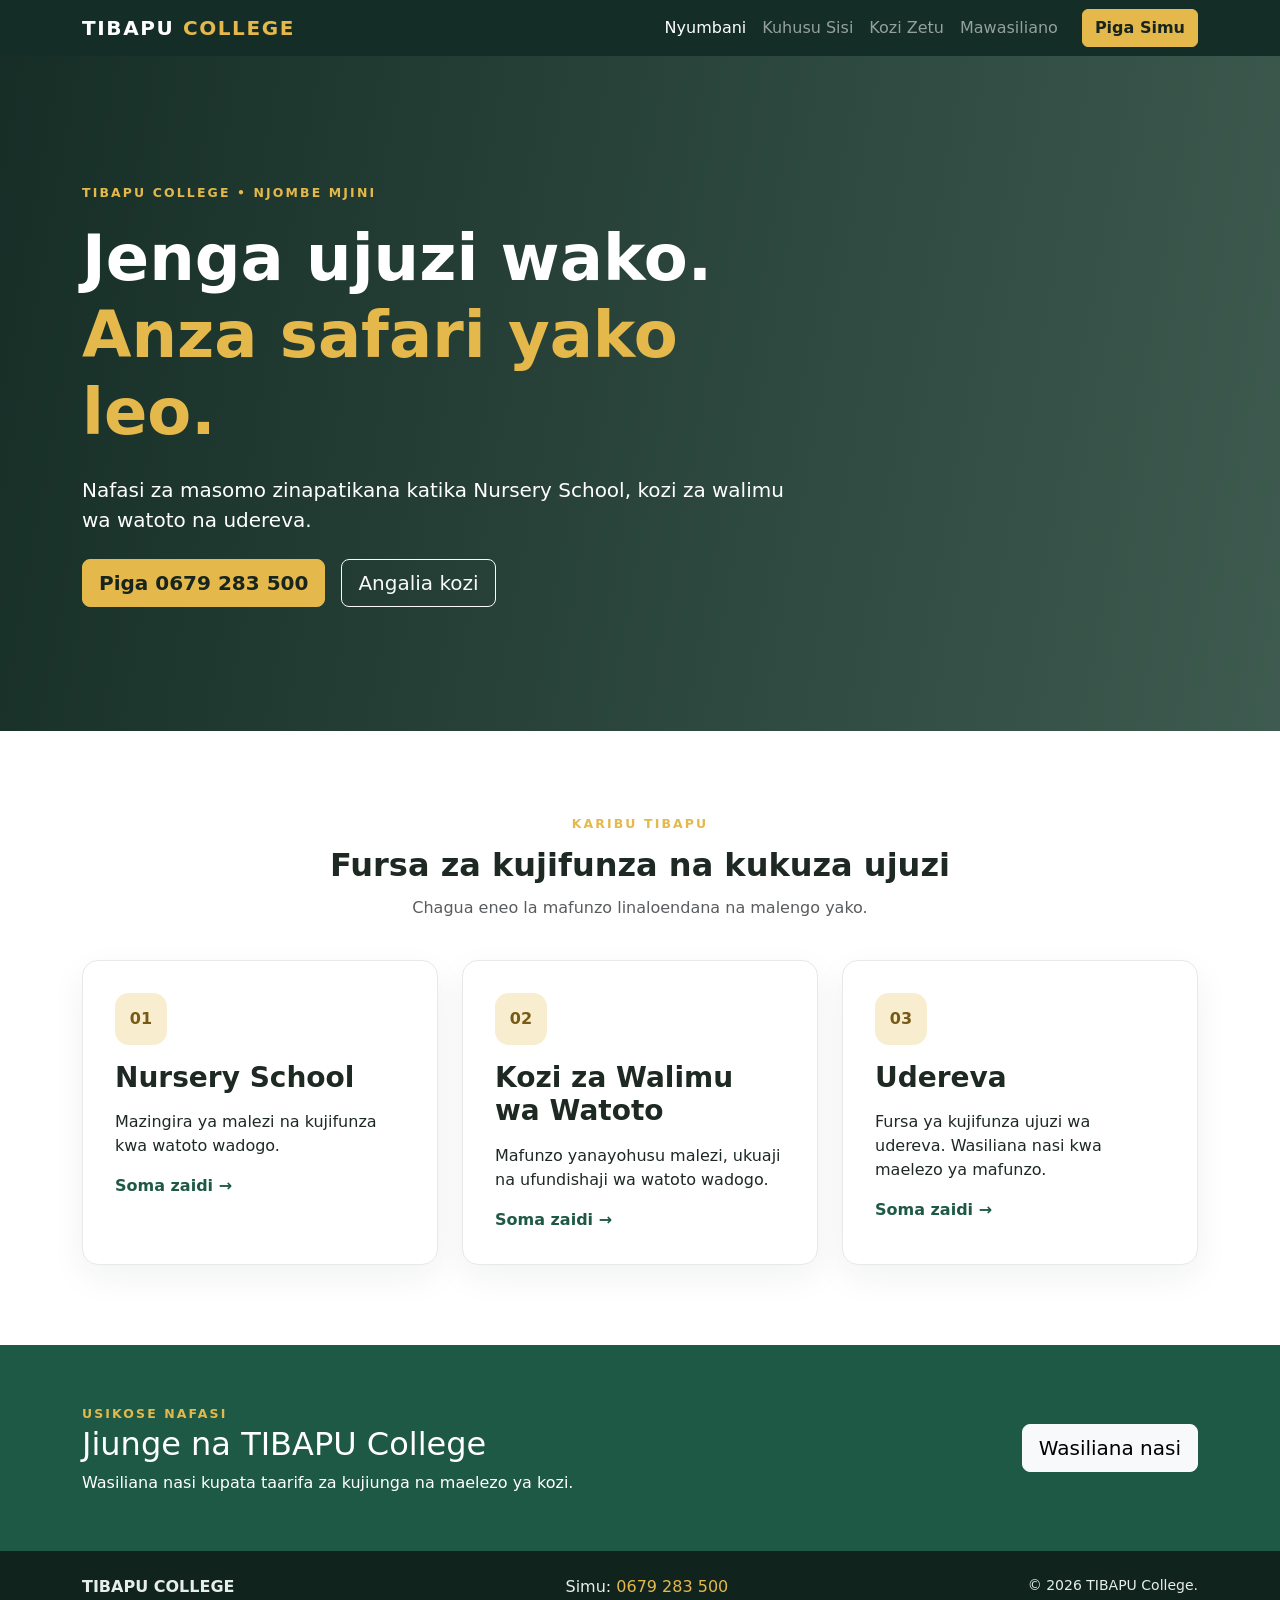
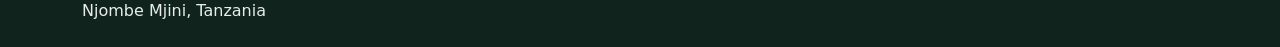
<file: index.html>
<!doctype html>
<html lang="sw">
<head>
  <meta charset="utf-8"><meta name="viewport" content="width=device-width, initial-scale=1">
  <title>TIBAPU College Njombe | Nafasi za Masomo</title>
  <meta name="description" content="TIBAPU College Njombe. Nafasi za Nursery School, kozi za walimu wa watoto na udereva. Wasiliana nasi 0679 283 500.">
  <link href="https://cdn.jsdelivr.net/npm/bootstrap@5.3.3/dist/css/bootstrap.min.css" rel="stylesheet">
  <link rel="stylesheet" href="css/style.css">
</head>
<body>
<nav class="navbar navbar-expand-lg navbar-dark site-nav sticky-top">
  <div class="container"><a class="navbar-brand fw-bold" href="index.html">TIBAPU <span>COLLEGE</span></a>
    <button class="navbar-toggler" type="button" data-bs-toggle="collapse" data-bs-target="#mainNav" aria-controls="mainNav" aria-expanded="false" aria-label="Fungua menyu"><span class="navbar-toggler-icon"></span></button>
    <div class="collapse navbar-collapse" id="mainNav"><ul class="navbar-nav ms-auto">
      <li class="nav-item"><a class="nav-link active" href="index.html">Nyumbani</a></li><li class="nav-item"><a class="nav-link" href="about.html">Kuhusu Sisi</a></li><li class="nav-item"><a class="nav-link" href="courses.html">Kozi Zetu</a></li><li class="nav-item"><a class="nav-link" href="contact.html">Mawasiliano</a></li>
    </ul><a class="btn btn-accent ms-lg-3" href="tel:0679283500">Piga Simu</a></div>
  </div>
</nav>
<header class="hero">
  <div class="container"><div class="row align-items-center min-vh-75"><div class="col-lg-8">
    <span class="eyebrow">TIBAPU COLLEGE • NJOMBE MJINI</span>
    <h1 class="display-3 fw-bold mt-3">Jenga ujuzi wako.<br><span>Anza safari yako leo.</span></h1>
    <p class="lead mt-4">Nafasi za masomo zinapatikana katika Nursery School, kozi za walimu wa watoto na udereva.</p>
    <div class="d-flex flex-wrap gap-3 mt-4"><a class="btn btn-accent btn-lg" href="tel:0679283500">Piga 0679 283 500</a><a class="btn btn-outline-light btn-lg" href="courses.html">Angalia kozi</a></div>
  </div></div></div>
</header>
<main>
<section class="section-pad"><div class="container"><div class="section-heading text-center"><span class="eyebrow">KARIBU TIBAPU</span><h2>Fursa za kujifunza na kukuza ujuzi</h2><p class="text-muted">Chagua eneo la mafunzo linaloendana na malengo yako.</p></div>
<div class="row g-4 mt-2">
  <div class="col-md-4"><article class="feature-card h-100"><div class="feature-icon">01</div><h3>Nursery School</h3><p>Mazingira ya malezi na kujifunza kwa watoto wadogo.</p><a href="courses.html">Soma zaidi →</a></article></div>
  <div class="col-md-4"><article class="feature-card h-100"><div class="feature-icon">02</div><h3>Kozi za Walimu wa Watoto</h3><p>Mafunzo yanayohusu malezi, ukuaji na ufundishaji wa watoto wadogo.</p><a href="courses.html">Soma zaidi →</a></article></div>
  <div class="col-md-4"><article class="feature-card h-100"><div class="feature-icon">03</div><h3>Udereva</h3><p>Fursa ya kujifunza ujuzi wa udereva. Wasiliana nasi kwa maelezo ya mafunzo.</p><a href="courses.html">Soma zaidi →</a></article></div>
</div></div></section>
<section class="callout"><div class="container d-lg-flex align-items-center justify-content-between"><div><span class="eyebrow">USIKOSE NAFASI</span><h2 class="mb-2">Jiunge na TIBAPU College</h2><p class="mb-lg-0">Wasiliana nasi kupata taarifa za kujiunga na maelezo ya kozi.</p></div><a class="btn btn-light btn-lg mt-3 mt-lg-0" href="contact.html">Wasiliana nasi</a></div></section>
</main>
<footer class="footer"><div class="container d-md-flex justify-content-between"><div><strong>TIBAPU COLLEGE</strong><p class="mb-0">Njombe Mjini, Tanzania</p></div><p class="mb-0">Simu: <a href="tel:0679283500">0679 283 500</a></p><small>© <span data-year></span> TIBAPU College.</small></div></footer>
<script src="https://cdn.jsdelivr.net/npm/bootstrap@5.3.3/dist/js/bootstrap.bundle.min.js"></script><script src="js/main.js"></script>
</body></html>
</file>
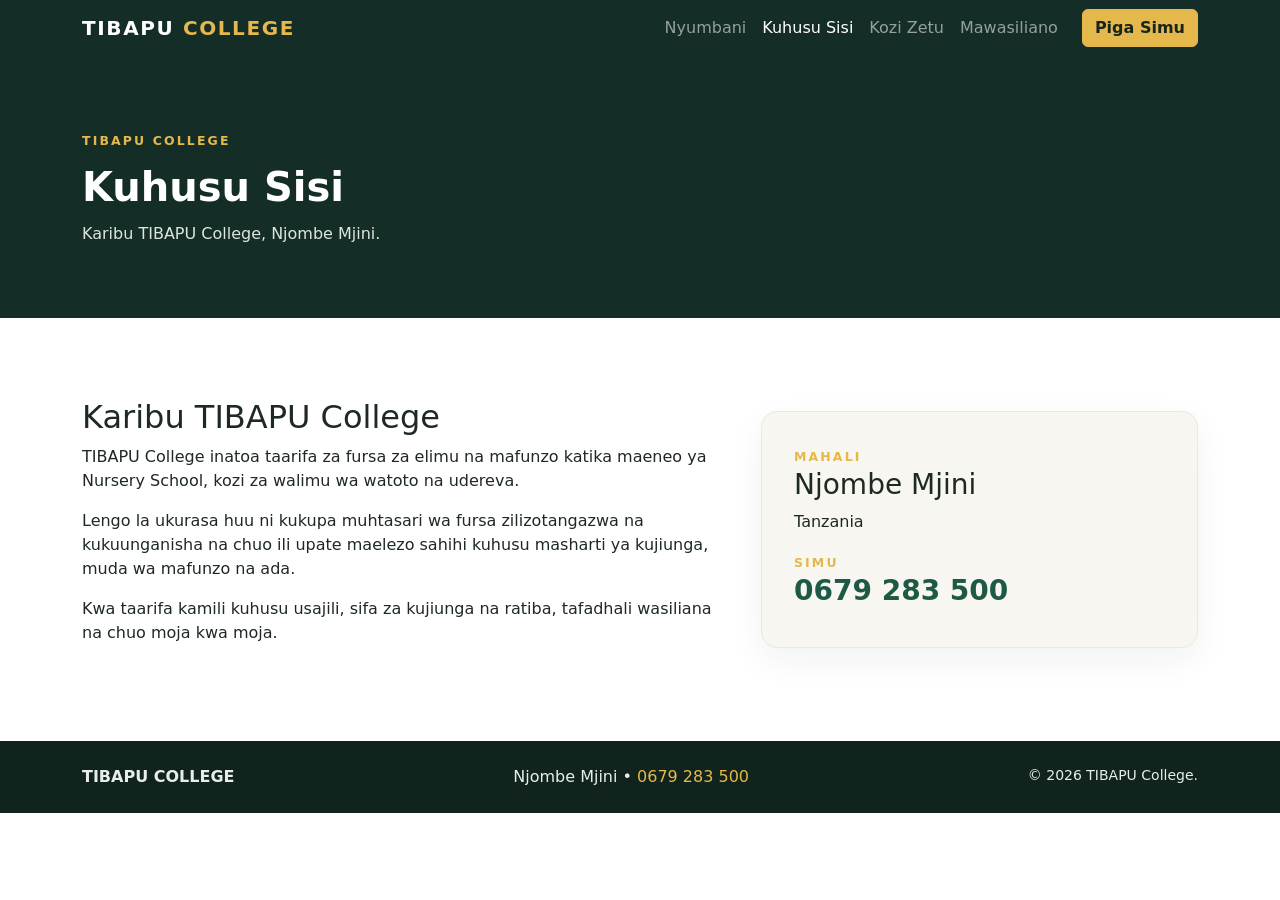
<file: about.html>
<!doctype html>
<html lang="sw"><head><meta charset="utf-8"><meta name="viewport" content="width=device-width, initial-scale=1"><title>Kuhusu Sisi | TIBAPU College</title><link href="https://cdn.jsdelivr.net/npm/bootstrap@5.3.3/dist/css/bootstrap.min.css" rel="stylesheet"><link rel="stylesheet" href="css/style.css"></head>
<body>
<nav class="navbar navbar-expand-lg navbar-dark site-nav sticky-top"><div class="container"><a class="navbar-brand fw-bold" href="index.html">TIBAPU <span>COLLEGE</span></a><button class="navbar-toggler" type="button" data-bs-toggle="collapse" data-bs-target="#mainNav" aria-label="Fungua menyu"><span class="navbar-toggler-icon"></span></button><div class="collapse navbar-collapse" id="mainNav"><ul class="navbar-nav ms-auto"><li class="nav-item"><a class="nav-link" href="index.html">Nyumbani</a></li><li class="nav-item"><a class="nav-link active" href="about.html">Kuhusu Sisi</a></li><li class="nav-item"><a class="nav-link" href="courses.html">Kozi Zetu</a></li><li class="nav-item"><a class="nav-link" href="contact.html">Mawasiliano</a></li></ul><a class="btn btn-accent ms-lg-3" href="tel:0679283500">Piga Simu</a></div></div></nav>
<header class="page-hero"><div class="container"><span class="eyebrow">TIBAPU COLLEGE</span><h1>Kuhusu Sisi</h1><p>Karibu TIBAPU College, Njombe Mjini.</p></div></header>
<main class="section-pad"><div class="container"><div class="row g-5 align-items-center"><div class="col-lg-7"><h2>Karibu TIBAPU College</h2><p>TIBAPU College inatoa taarifa za fursa za elimu na mafunzo katika maeneo ya Nursery School, kozi za walimu wa watoto na udereva.</p><p>Lengo la ukurasa huu ni kukupa muhtasari wa fursa zilizotangazwa na kukuunganisha na chuo ili upate maelezo sahihi kuhusu masharti ya kujiunga, muda wa mafunzo na ada.</p><p>Kwa taarifa kamili kuhusu usajili, sifa za kujiunga na ratiba, tafadhali wasiliana na chuo moja kwa moja.</p></div><div class="col-lg-5"><div class="info-panel"><span class="eyebrow">MAHALI</span><h3>Njombe Mjini</h3><p class="mb-3">Tanzania</p><span class="eyebrow">SIMU</span><h3><a href="tel:0679283500">0679 283 500</a></h3></div></div></div></div></main>
<footer class="footer"><div class="container d-md-flex justify-content-between"><strong>TIBAPU COLLEGE</strong><span>Njombe Mjini • <a href="tel:0679283500">0679 283 500</a></span><small>© <span data-year></span> TIBAPU College.</small></div></footer><script src="https://cdn.jsdelivr.net/npm/bootstrap@5.3.3/dist/js/bootstrap.bundle.min.js"></script><script src="js/main.js"></script></body></html>
</file>
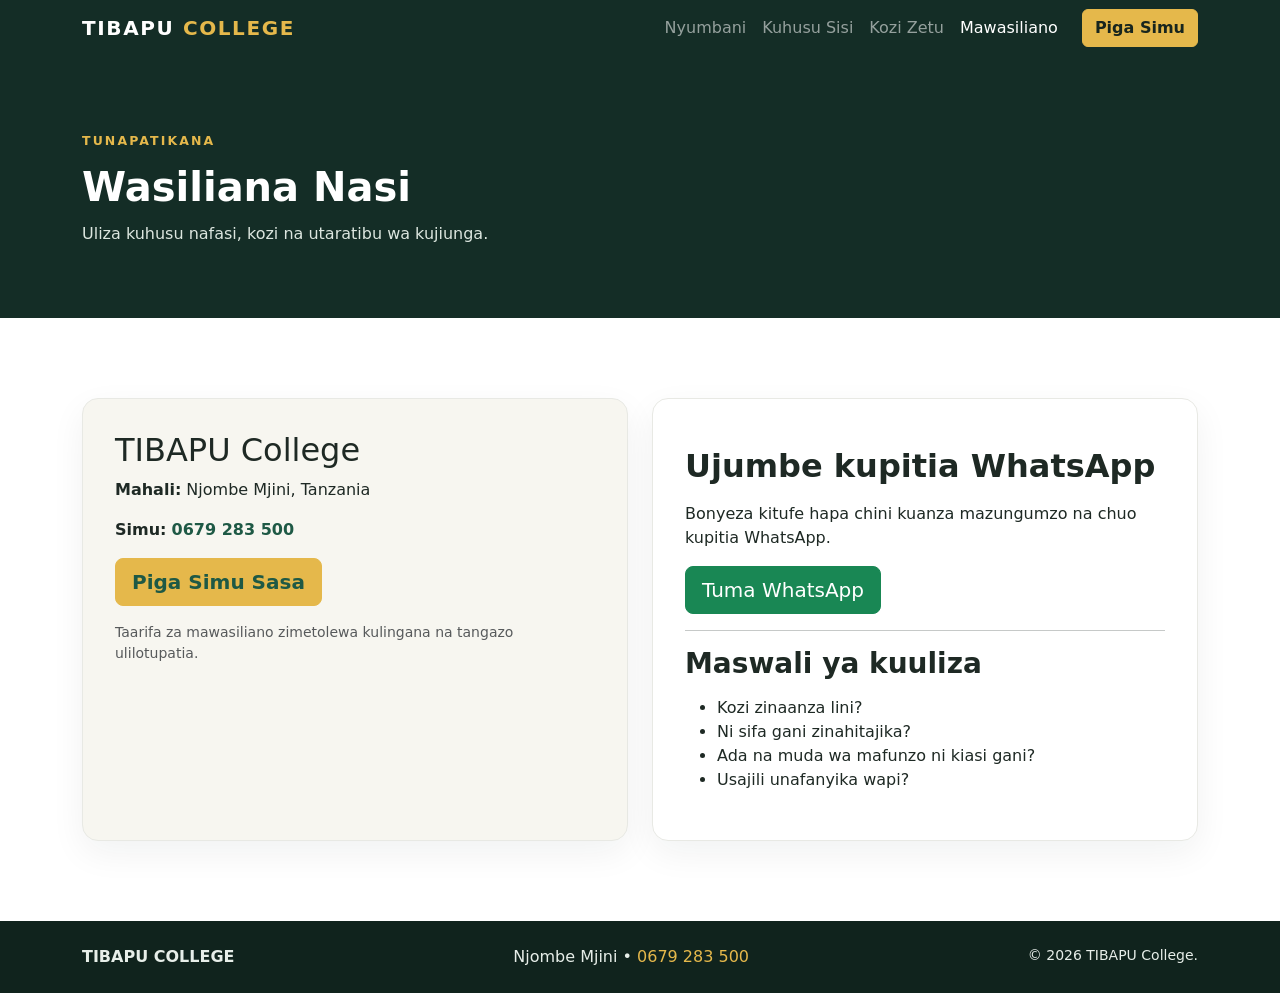
<file: contact.html>
<!doctype html>
<html lang="sw"><head><meta charset="utf-8"><meta name="viewport" content="width=device-width, initial-scale=1"><title>Mawasiliano | TIBAPU College</title><link href="https://cdn.jsdelivr.net/npm/bootstrap@5.3.3/dist/css/bootstrap.min.css" rel="stylesheet"><link rel="stylesheet" href="css/style.css"></head>
<body><nav class="navbar navbar-expand-lg navbar-dark site-nav sticky-top"><div class="container"><a class="navbar-brand fw-bold" href="index.html">TIBAPU <span>COLLEGE</span></a><button class="navbar-toggler" type="button" data-bs-toggle="collapse" data-bs-target="#mainNav" aria-label="Fungua menyu"><span class="navbar-toggler-icon"></span></button><div class="collapse navbar-collapse" id="mainNav"><ul class="navbar-nav ms-auto"><li class="nav-item"><a class="nav-link" href="index.html">Nyumbani</a></li><li class="nav-item"><a class="nav-link" href="about.html">Kuhusu Sisi</a></li><li class="nav-item"><a class="nav-link" href="courses.html">Kozi Zetu</a></li><li class="nav-item"><a class="nav-link active" href="contact.html">Mawasiliano</a></li></ul><a class="btn btn-accent ms-lg-3" href="tel:0679283500">Piga Simu</a></div></div></nav>
<header class="page-hero"><div class="container"><span class="eyebrow">TUNAPATIKANA</span><h1>Wasiliana Nasi</h1><p>Uliza kuhusu nafasi, kozi na utaratibu wa kujiunga.</p></div></header>
<main class="section-pad"><div class="container"><div class="row g-4"><div class="col-lg-6"><div class="info-panel h-100"><h2>TIBAPU College</h2><p><strong>Mahali:</strong> Njombe Mjini, Tanzania</p><p><strong>Simu:</strong> <a href="tel:0679283500">0679 283 500</a></p><a class="btn btn-accent btn-lg" href="tel:0679283500">Piga Simu Sasa</a><p class="small text-muted mt-3 mb-0">Taarifa za mawasiliano zimetolewa kulingana na tangazo ulilotupatia.</p></div></div>
<div class="col-lg-6"><div class="feature-card h-100"><h2>Ujumbe kupitia WhatsApp</h2><p>Bonyeza kitufe hapa chini kuanza mazungumzo na chuo kupitia WhatsApp.</p><a class="btn btn-success btn-lg" href="https://wa.me/255679283500?text=Habari%20TIBAPU%20College%2C%20naomba%20taarifa%20kuhusu%20nafasi%20na%20kozi." target="_blank" rel="noopener">Tuma WhatsApp</a><hr><h3>Maswali ya kuuliza</h3><ul><li>Kozi zinaanza lini?</li><li>Ni sifa gani zinahitajika?</li><li>Ada na muda wa mafunzo ni kiasi gani?</li><li>Usajili unafanyika wapi?</li></ul></div></div></div></div></main>
<footer class="footer"><div class="container d-md-flex justify-content-between"><strong>TIBAPU COLLEGE</strong><span>Njombe Mjini • <a href="tel:0679283500">0679 283 500</a></span><small>© <span data-year></span> TIBAPU College.</small></div></footer><script src="https://cdn.jsdelivr.net/npm/bootstrap@5.3.3/dist/js/bootstrap.bundle.min.js"></script><script src="js/main.js"></script></body></html>
</file>
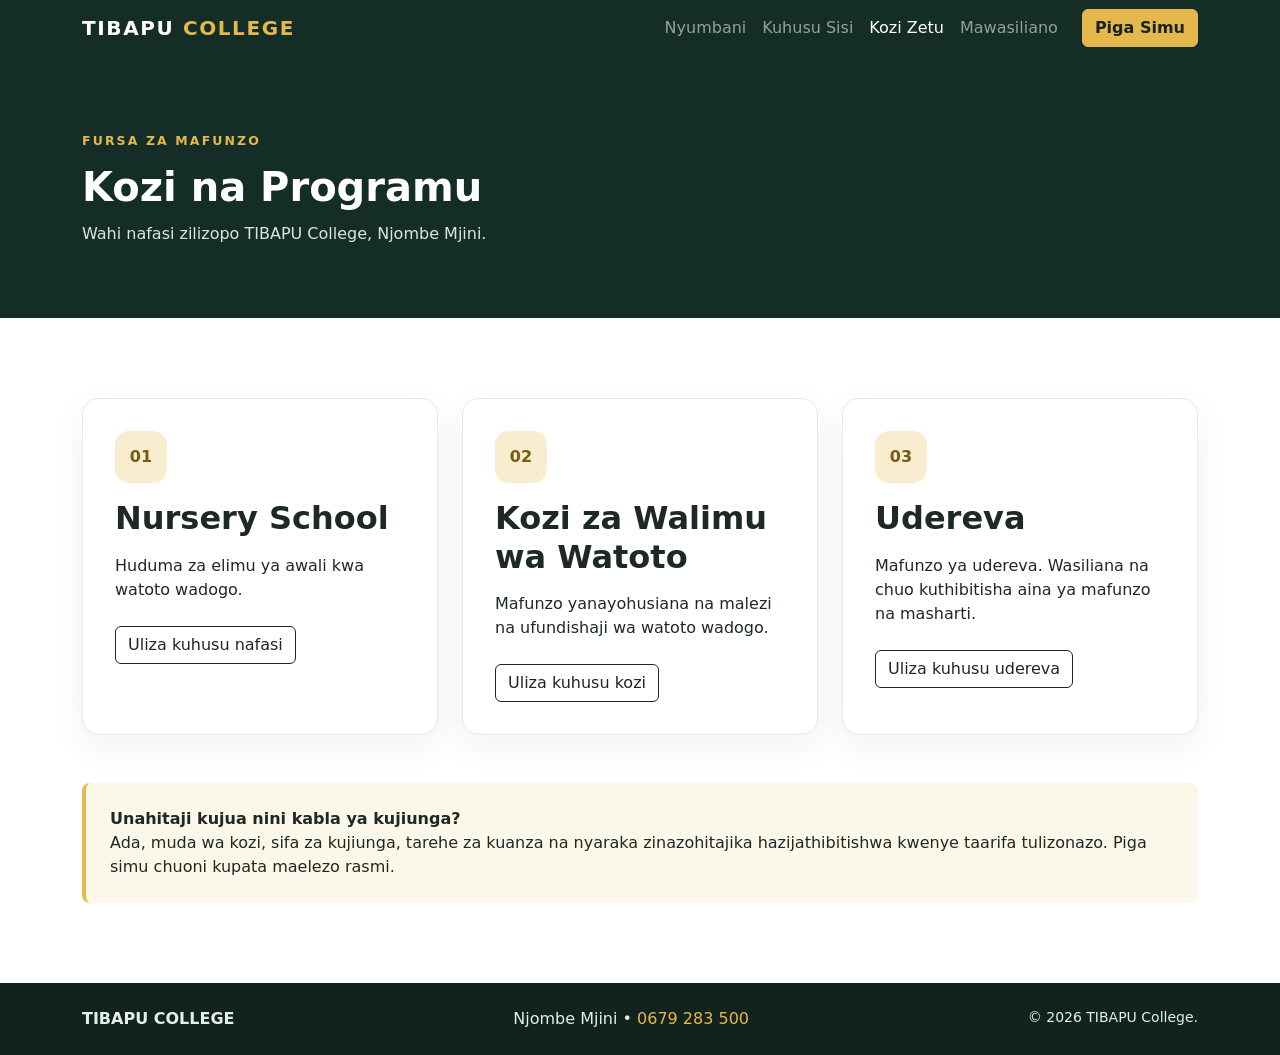
<file: courses.html>
<!doctype html>
<html lang="sw"><head><meta charset="utf-8"><meta name="viewport" content="width=device-width, initial-scale=1"><title>Kozi Zetu | TIBAPU College</title><link href="https://cdn.jsdelivr.net/npm/bootstrap@5.3.3/dist/css/bootstrap.min.css" rel="stylesheet"><link rel="stylesheet" href="css/style.css"></head>
<body><nav class="navbar navbar-expand-lg navbar-dark site-nav sticky-top"><div class="container"><a class="navbar-brand fw-bold" href="index.html">TIBAPU <span>COLLEGE</span></a><button class="navbar-toggler" type="button" data-bs-toggle="collapse" data-bs-target="#mainNav" aria-label="Fungua menyu"><span class="navbar-toggler-icon"></span></button><div class="collapse navbar-collapse" id="mainNav"><ul class="navbar-nav ms-auto"><li class="nav-item"><a class="nav-link" href="index.html">Nyumbani</a></li><li class="nav-item"><a class="nav-link" href="about.html">Kuhusu Sisi</a></li><li class="nav-item"><a class="nav-link active" href="courses.html">Kozi Zetu</a></li><li class="nav-item"><a class="nav-link" href="contact.html">Mawasiliano</a></li></ul><a class="btn btn-accent ms-lg-3" href="tel:0679283500">Piga Simu</a></div></div></nav>
<header class="page-hero"><div class="container"><span class="eyebrow">FURSA ZA MAFUNZO</span><h1>Kozi na Programu</h1><p>Wahi nafasi zilizopo TIBAPU College, Njombe Mjini.</p></div></header>
<main class="section-pad"><div class="container"><div class="row g-4">
<div class="col-md-4"><article class="feature-card h-100"><div class="feature-icon">01</div><h2>Nursery School</h2><p>Huduma za elimu ya awali kwa watoto wadogo.</p><a class="btn btn-outline-dark mt-2" href="tel:0679283500">Uliza kuhusu nafasi</a></article></div>
<div class="col-md-4"><article class="feature-card h-100"><div class="feature-icon">02</div><h2>Kozi za Walimu wa Watoto</h2><p>Mafunzo yanayohusiana na malezi na ufundishaji wa watoto wadogo.</p><a class="btn btn-outline-dark mt-2" href="tel:0679283500">Uliza kuhusu kozi</a></article></div>
<div class="col-md-4"><article class="feature-card h-100"><div class="feature-icon">03</div><h2>Udereva</h2><p>Mafunzo ya udereva. Wasiliana na chuo kuthibitisha aina ya mafunzo na masharti.</p><a class="btn btn-outline-dark mt-2" href="tel:0679283500">Uliza kuhusu udereva</a></article></div>
</div><div class="notice mt-5"><strong>Unahitaji kujua nini kabla ya kujiunga?</strong><p class="mb-0">Ada, muda wa kozi, sifa za kujiunga, tarehe za kuanza na nyaraka zinazohitajika hazijathibitishwa kwenye taarifa tulizonazo. Piga simu chuoni kupata maelezo rasmi.</p></div></div></main>
<footer class="footer"><div class="container d-md-flex justify-content-between"><strong>TIBAPU COLLEGE</strong><span>Njombe Mjini • <a href="tel:0679283500">0679 283 500</a></span><small>© <span data-year></span> TIBAPU College.</small></div></footer><script src="https://cdn.jsdelivr.net/npm/bootstrap@5.3.3/dist/js/bootstrap.bundle.min.js"></script><script src="js/main.js"></script></body></html>
</file>
<file: css/style.css>
:root{--navy:#142d26;--green:#1e5945;--gold:#e5b84b;--cream:#f7f6f0;--ink:#1e2924}*{box-sizing:border-box}body{font-family:system-ui,-apple-system,"Segoe UI",sans-serif;color:var(--ink);background:#fff}.site-nav{background:var(--navy)}.navbar-brand{letter-spacing:.08em}.navbar-brand span{color:var(--gold)}.nav-link{font-weight:500}.btn-accent{background:var(--gold);color:#17251e;border:1px solid var(--gold);font-weight:700}.btn-accent:hover{background:#f0c965;border-color:#f0c965;color:#17251e}.hero{color:#fff;background:linear-gradient(100deg,rgba(12,37,29,.96),rgba(20,55,42,.82)),url('https://images.unsplash.com/photo-1523050854058-8df90110c9f1?auto=format&fit=crop&w=1800&q=85') center/cover}.min-vh-75{min-height:75vh}.hero h1 span{color:var(--gold)}.eyebrow{font-size:.78rem;letter-spacing:.17em;font-weight:800;color:var(--gold)}.section-pad{padding:5rem 0}.section-heading{max-width:680px;margin:auto}.section-heading h2,.page-hero h1{font-weight:800;margin:.7rem 0}.feature-card,.info-panel{padding:2rem;border:1px solid #e8e9e4;border-radius:1rem;background:#fff;box-shadow:0 12px 35px rgba(18,40,30,.06)}.feature-card h2,.feature-card h3{font-weight:750;margin:1rem 0}.feature-card a:not(.btn),.info-panel a{color:var(--green);font-weight:700;text-decoration:none}.feature-icon{width:52px;height:52px;border-radius:14px;background:#f8edcf;color:#765a16;display:grid;place-items:center;font-weight:800}.callout{background:var(--green);color:#fff;padding:3.5rem 0}.page-hero{background:var(--navy);color:#fff;padding:4.5rem 0}.page-hero p{color:#dce6df;margin:0}.info-panel{background:var(--cream)}.notice{padding:1.5rem;border-left:4px solid var(--gold);background:#fbf7e9;border-radius:.5rem}.footer{background:#10231d;color:#e7eee9;padding:1.5rem 0}.footer a{color:var(--gold);text-decoration:none}@media(max-width:767px){.hero .min-vh-75{min-height:70vh}.hero h1{font-size:2.5rem}.section-pad{padding:3.5rem 0}}
</file>
